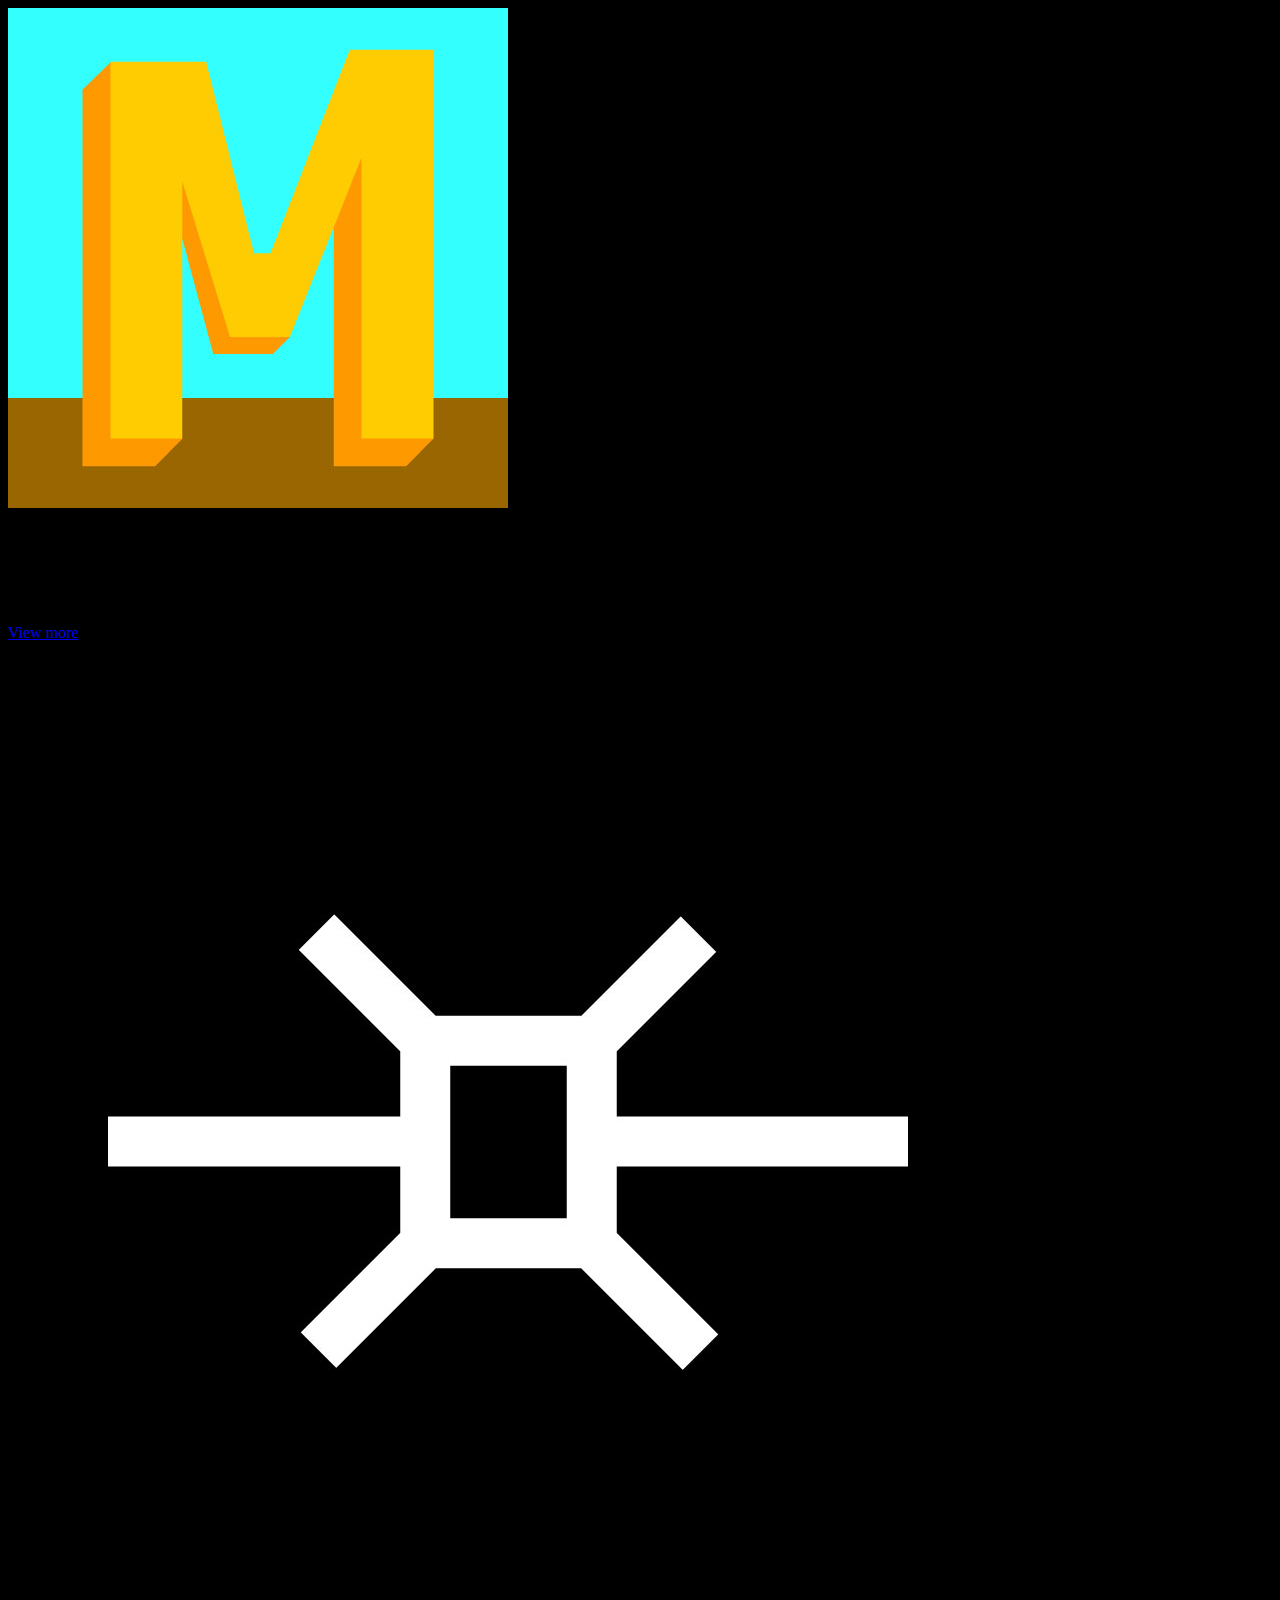
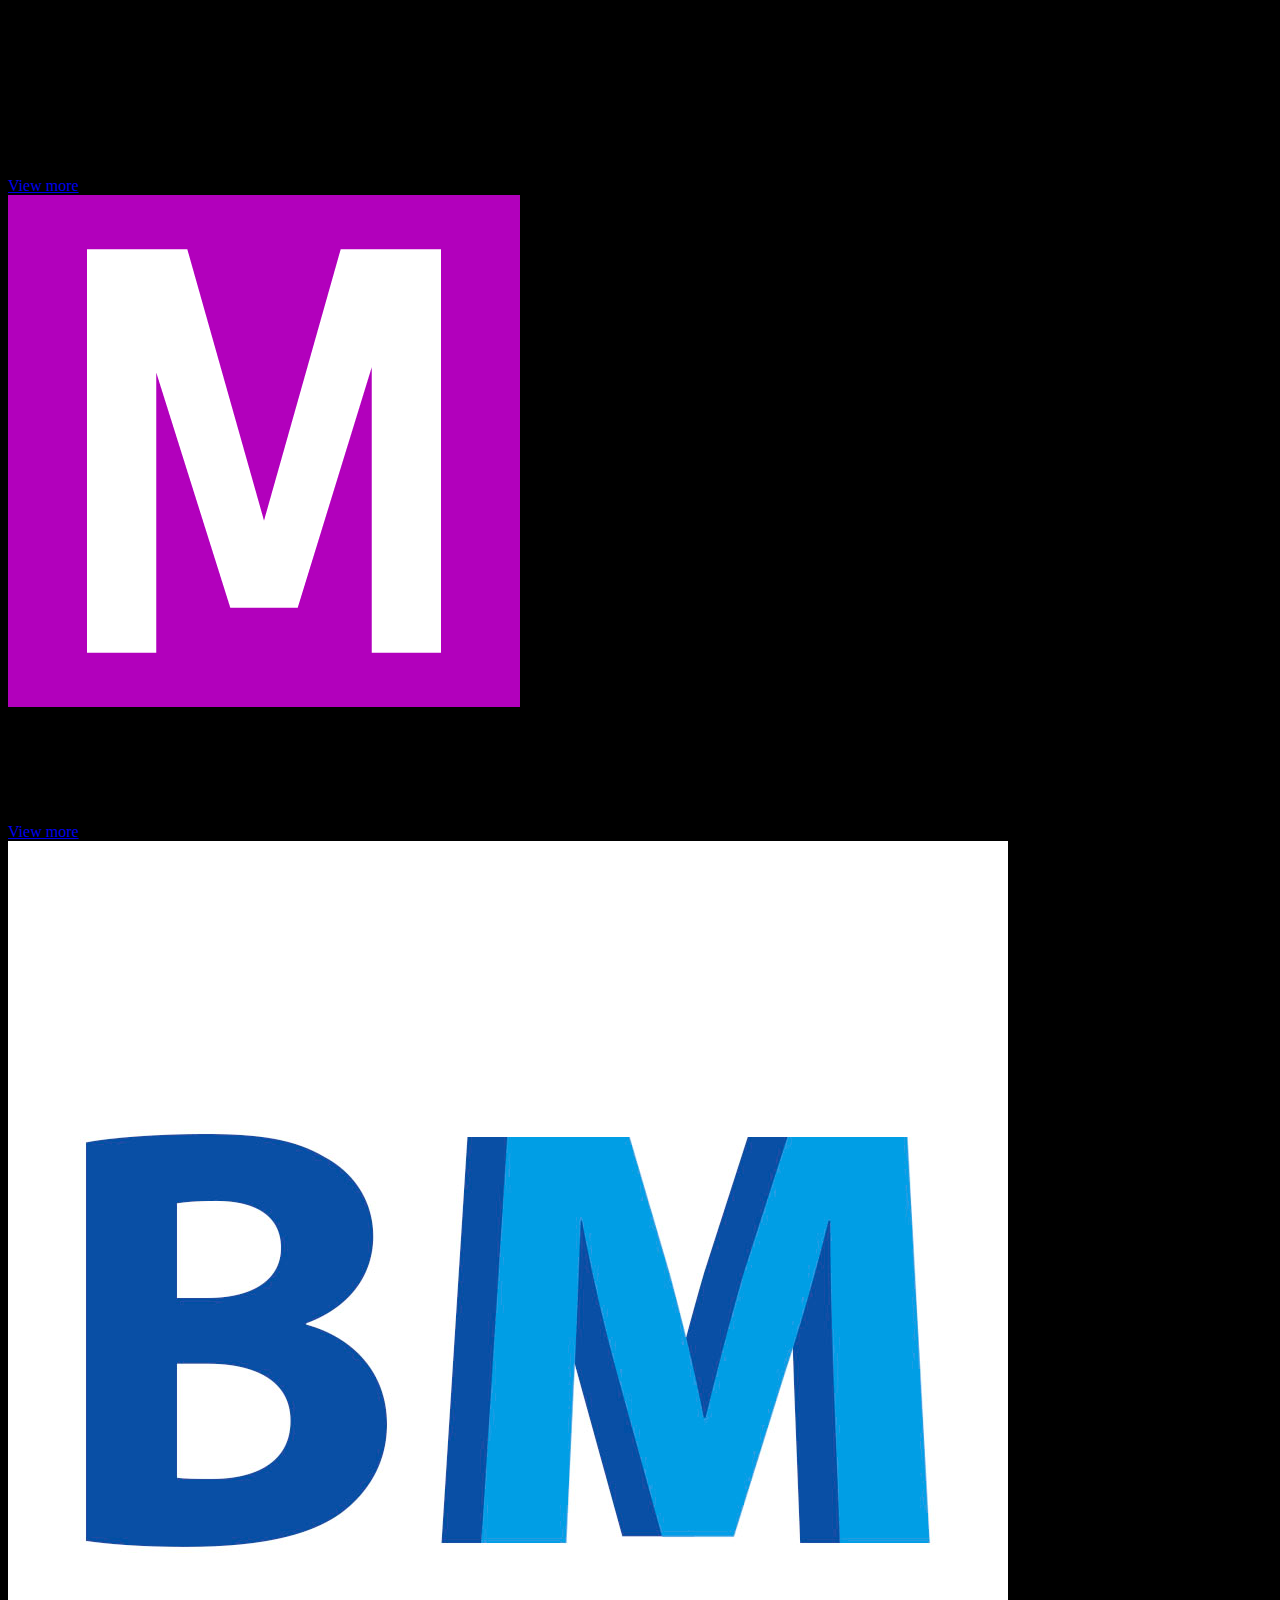
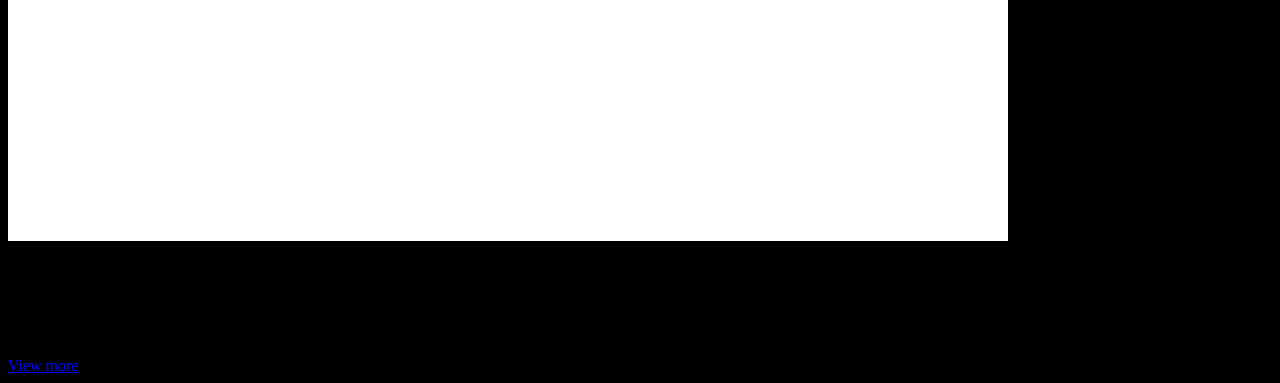
<file: portfolio.html>
<!DOCTYPE html>
<html lang="en">
<head>
    <meta charset="UTF-8">
    <meta name="viewport" content="width=device-width, initial-scale=1.0">
    <title>TwoZer00 - Portfolio</title>
    <link href="https://cdn.jsdelivr.net/npm/bootstrap@5.0.2/dist/css/bootstrap.min.css" rel="stylesheet" integrity="sha384-EVSTQN3/azprG1Anm3QDgpJLIm9Nao0Yz1ztcQTwFspd3yD65VohhpuuCOmLASjC" crossorigin="anonymous">
</head>
<body>
  <style>
    body{
      background-color: black;
    }
  </style>

  <div class="container-lg">
    <div class="row" id="gridContainer">
      
    </div>
  </div>

  <script>
    let gContainer = document.getElementById("gridContainer");
    fetch("json/portfolio.json")
    .then(response => response.json())
    .then(json =>{
      json.forEach(element => {
        console.log(element);
        addElement(element,gContainer);
      });
    });

    function addElement(element,parent){
      let col = document.createElement("div");
      col.classList.add("col-md");

      let card = document.createElement("div");
      card.classList.add("card","bg-light","h-100");

      let img = document.createElement("img");
      img.classList.add("card-img-top");
      img.src = element.image;

      card.appendChild(img);

      let body = document.createElement("div");
      body.classList.add("card-body");

      element.tags.forEach(tag => {
        let span = document.createElement("span");
        span.classList.add('badge','rounded-pill','bg-dark');
        span.textContent = tag.toUpperCase();
        body.appendChild(span);
      });

      let titleStatus = document.createElement("div");
      titleStatus.classList.add("d-block");

      let h5 = document.createElement("h5");
      h5.classList.add("card-title","d-inline-block");
      h5.textContent = element.title;

      titleStatus.appendChild(h5);
      let status = document.createElement("span");
      status.classList.add("rounded-circle", "border", "border-light","p-1","d-inline-block");

      switch (element.status) {
        case 1:
          status.classList.add("bg-success");
          status.title = "Available";
          break;
        case 2:
          status.classList.add("bg-warning");
          status.title = "Code available";
          break;
        case 0:
          status.classList.add("bg-secondary");
          status.title = "Unavailable";
          break;
        default:
          status.classList.add("bg-light");
          status.title = "No status";
          break;
      }
      h5.appendChild(status)
      titleStatus.appendChild(h5);

      body.appendChild(titleStatus);

      let p = document.createElement("p");
      p.classList.add("card-text");
      p.textContent = element.desc + ".";

      body.appendChild(p);

      let button = document.createElement("a");
      button.classList.add("btn","btn-outline-dark");
      button.href = element.link;
      button.setAttribute("target","_blank");
      button.textContent = "View more";


      body.appendChild(button);

      card.appendChild(body);

      col.appendChild(card);

      

      parent.appendChild(col);
    }
  </script>
  <script src="https://cdn.jsdelivr.net/npm/bootstrap@5.0.2/dist/js/bootstrap.bundle.min.js" integrity="sha384-MrcW6ZMFYlzcLA8Nl+NtUVF0sA7MsXsP1UyJoMp4YLEuNSfAP+JcXn/tWtIaxVXM" crossorigin="anonymous"></script>
</body>
</html>
</file>
